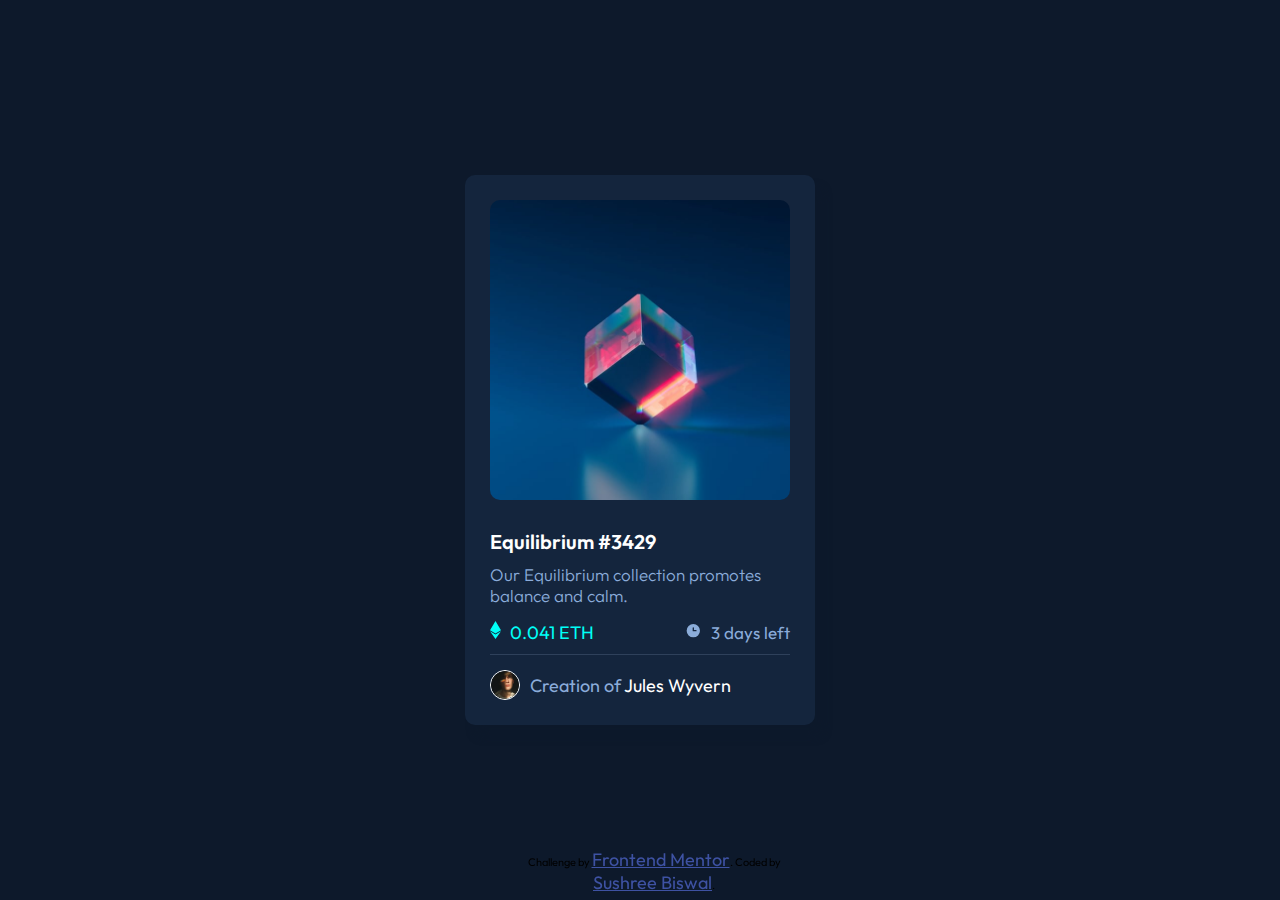
<file: index.html>
<!DOCTYPE html>
<html lang="en">
<head>
  <meta charset="UTF-8">
  <meta name="viewport" content="width=device-width, initial-scale=1.0"> 

  <link href="styles.css" rel="stylesheet">
  <link rel="preconnect" href="https://fonts.googleapis.com">
  <link rel="preconnect" href="https://fonts.gstatic.com" crossorigin>
  <link href="https://fonts.googleapis.com/css2?family=Outfit:wght@300;400;600&display=swap" rel="stylesheet">
  <link rel="icon" type="image/png" sizes="32x32" href="./images/favicon-32x32.png">
  
  <title>Frontend Mentor | NFT preview card component</title>

</head>

<body>
  <div class="card">
    <div class="card-image">
      <img class="image-equilibrium" src="./images/image-equilibrium.jpg" alt="image-equilibrium">
      <div class="preview-icon">
        <img class="icon-view" src="./images/icon-view.svg" alt="icon-view">
      </div>
    </div>
    <div class="title">Equilibrium #3429</div>
    <div class="text">Our Equilibrium collection promotes balance and calm.</div>
    <div class="value">
      <div class="crypto">
        <img src="./images/icon-ethereum.svg" alt="icon-eth">
        <span class="eth-info">0.041 ETH</span>
      </div>
      <div class="time">
        <img src="./images/icon-clock.svg" alt="icon-clock">
        <span class="time-info">3 days left</span>
      </div>
    </div>

    <div class="creator">
      <img src="./images/image-avatar.png" class="avatar">
      <div class="creator-info"> Creation of <span>Jules Wyvern</span>
    </div>
  </div>

  <div class="attribution">
    Challenge by <a href="https://www.frontendmentor.io?ref=challenge" target="_blank">Frontend Mentor</a>. 
    Coded by <a href="#">Sushree Biswal</a>.
  </div>
</body>
</html>
</file>
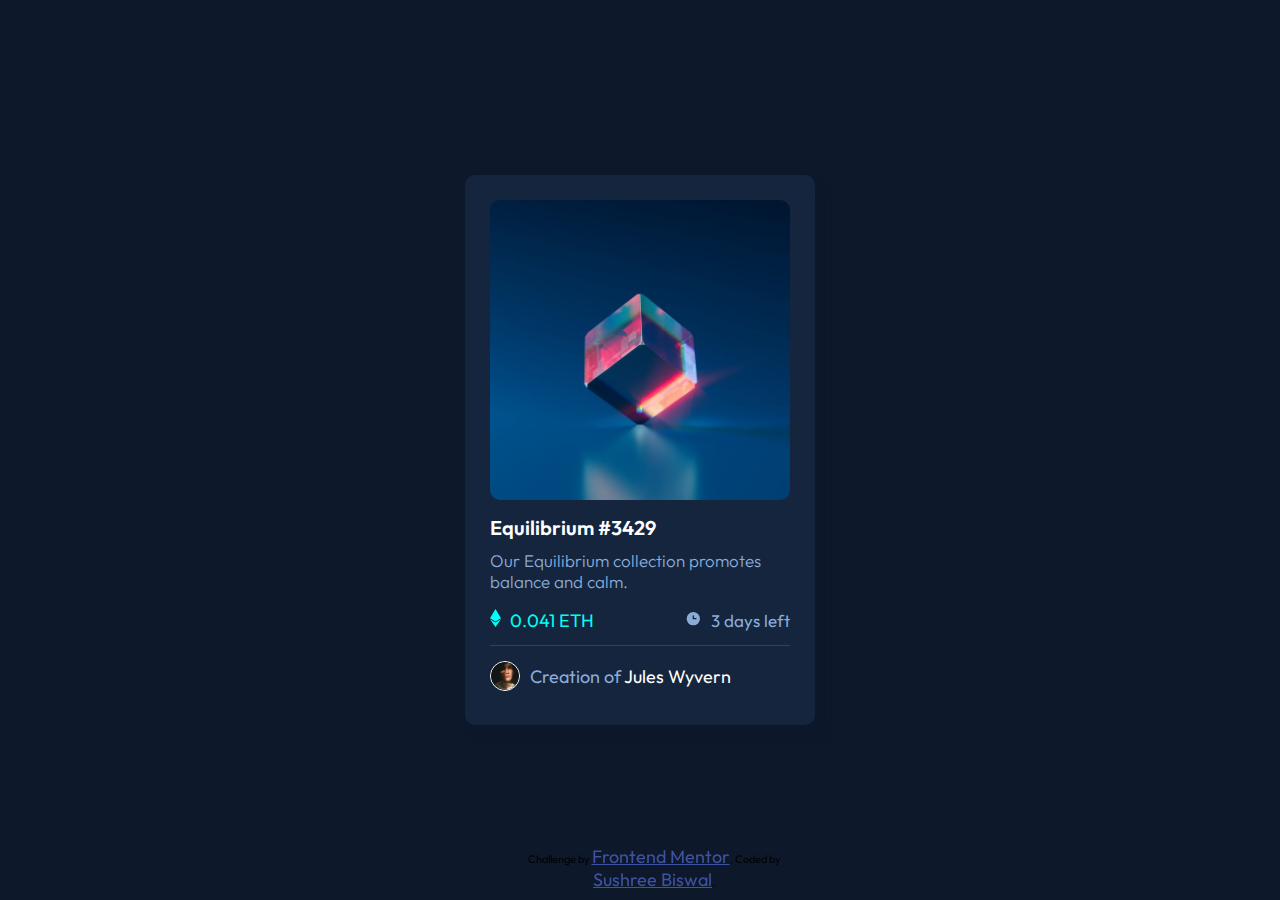
<file: nft-preview-card-component-main/index.html>
<!DOCTYPE html>
<html lang="en">
<head>
  <meta charset="UTF-8">
  <meta name="viewport" content="width=device-width, initial-scale=1.0">

  <link rel="stylesheet" href="styles.css">

  <link rel="preconnect" href="https://fonts.googleapis.com">
  <link rel="preconnect" href="https://fonts.gstatic.com" crossorigin>
  <link href="https://fonts.googleapis.com/css2?family=Outfit:wght@300;400;600&display=swap" rel="stylesheet">
  <link rel="icon" type="image/png" sizes="32x32" href="./images/favicon-32x32.png">
  
  <title>Frontend Mentor | NFT preview card component</title>

</head>
<body>
  <div class="card">
    <div class="card-image">
      <img class="image-equilibrium" src="./images/image-equilibrium.jpg" alt="image-equilibrium">
      <div class="preview-icon">
        <img class="icon-view" src="./images/icon-view.svg" alt="icon-view">
      </div>
    </div>
    <div class="title">Equilibrium #3429</div>
    <div class="text">Our Equilibrium collection promotes balance and calm.</div>
    <div class="value">
      <div class="crypto">
        <img src="./images/icon-ethereum.svg" alt="icon-eth">
        <span class="eth-info">0.041 ETH</span>
      </div>
      <div class="time">
        <img src="./images/icon-clock.svg" alt="icon-clock">
        <span class="time-info">3 days left</span>
      </div>
    </div>

    <div class="creator">
      <img src="./images/image-avatar.png" class="avatar">
      <div class="creator-info"> Creation of <span>Jules Wyvern</span>
    </div>
  </div>
  
  <div class="attribution">
    Challenge by <a href="https://www.frontendmentor.io?ref=challenge" target="_blank">Frontend Mentor</a>. 
    Coded by <a href="#">Sushree Biswal</a>.
  </div>
</body>
</html>
</file>
<file: styles.css>
:root {
    --Soft-blue: hsl(215, 51%, 70%);
    --Cyan: hsl(178, 100%, 50%);
    --main: hsl(217, 54%, 11%);
    --card: hsl(216, 50%, 16%);
    --line: hsl(215, 32%, 27%);
    --White: hsl(0, 0%, 100%);
}

* {
    margin: 0;
    padding: 0;
    box-sizing: border-box;
    font: 18px 'Outfit', sans-serif;
}

body {
    display: grid;
    place-items: center;
    height: 100vh;
    background-color: var(--main);
}

.card {
    padding: 25px;
    width: 350px;
    height: 550px;
    display: flex;
    flex-direction: column;
    background-color: var(--card);
    border-radius: 10px;
    box-shadow: 9px 12px 10px -2px var(--main);
}

.card-image {
    width: 100%;
    height: 100%;
    position: relative;
}

.image-equilibrium {
    width: 300px;
    height: 300px;
    border-radius: 10px;
}

.preview-icon {
    width: 0%;
    height: 100%;
    background-color: var(--Cyan);
    position: absolute;
    top: 0;
    display: grid;
    place-items: center;
    opacity: 0.5;
    overflow: hidden;
    border-radius: 10px;
}

.card-image:hover .preview-icon {
    cursor: pointer;
    width: 100%;
}

.title {
    margin-top: 20px;
    color: var(--White);
    font-weight: 600;
    font-size: 20px;
}

.title:hover {
    cursor: pointer;
    color: var(--Cyan);
}

.text {
    margin-top: 10px;
    color: var(--Soft-blue);
    font-weight: 300;
    font-size: 17px;
}

.value {
    display: flex;
    align-items: center;
    justify-content: space-between;
    margin-top: 15px;
    padding-bottom: 10px;
    border-bottom: 1px solid var(--line);
}

.crypto .time {
    display: flex;
}

.eth-info {
    color: var(--Cyan);
    margin-left: 5px;
}

.time-info {
    margin-left: 5px;
    color: var(--Soft-blue);
    font-size: 17px;
}

.creator {
    display: flex;
    align-items: center;
    margin-top: 15px;
}

.avatar {
    border: 1px solid var(--White);
    border-radius: 50%;
    width: 30px;
}

.creator-info {
    margin-left: 10px;
    color: var(--Soft-blue);
}

.creator-info span {
    color: var(--White);
}

.creator-info span:hover {
    cursor: pointer;
    color: var(--Cyan);
}

.attribution {
    position: fixed;
    width: 278px;
    height: 15px;
    top: 95%;
    left: 50%;
    margin-top: -7px;
    margin-left: -125px;
    font-size: 11px;
    text-align: center;
}

.attribution a {
    color: hsl(228, 45%, 44%);
}
</file>
<file: nft-preview-card-component-main/styles.css>
:root {
    --Soft-blue: hsl(215, 51%, 70%);
    --Cyan: hsl(178, 100%, 50%);
    --main: hsl(217, 54%, 11%);
    --card: hsl(216, 50%, 16%);
    --line: hsl(215, 32%, 27%);
    --White: hsl(0, 0%, 100%);
}

* {
    margin: 0;
    padding: 0;
    box-sizing: border-box;
    font: 18px 'Outfit', sans-serif;
}

body {
    display: grid;
    place-items: center;
    height: 100vh;
    background-color: var(--main);
}

.card {
    padding: 25px;
    width: 350px;
    height: 550px;
    display: flex;
    flex-direction: column;
    background-color: var(--card);
    border-radius: 10px;
    box-shadow: 9px 12px 10px -2px var(--main);
}

.card-image {
    width: 300px;
    height: 300px;
    position: relative;
}

.image-equilibrium {
    width: 100%;
    height: 100%;
    border-radius: 10px;
}

.preview-icon {
    width: 0%;
    height: 100%;
    position: absolute;
    background-color: var(--Cyan);
    top: 0px;
    display: grid;
    place-items: center;
    opacity: 0.5;
    overflow: hidden;
    border-radius: 10px;
}

.card-image:hover .preview-icon {
    cursor: pointer;
    width: 300px;
}

.title {
    margin-top: 15px;
    color: var(--White);
    font-weight: 600;
    font-size: 20px;
}

.title:hover {
    cursor: pointer;
    color: var(--Cyan);
}

.text {
    margin-top: 10px;
    color: var(--Soft-blue);
    font-weight: 300;
    font-size: 17px;
}

.value {
    display: flex;
    align-items: center;
    justify-content: space-between;
    margin-top: 17px;
    padding-bottom: 13px;
    border-bottom: 1px solid var(--line);
}

.crypto .time {
    display: flex;
}

.eth-info {
    color: var(--Cyan);
    margin-left: 5px;
}

.time-info {
    margin-left: 5px;
    color: var(--Soft-blue);
    font-size: 17px;
}

.creator {
    display: flex;
    align-items: center;
    margin-top: 15px;
}

.avatar {
    border: 1px solid var(--White);
    border-radius: 50px;
    width: 30px;
}

.creator-info {
    margin-left: 10px;
    color: var(--Soft-blue);
}

.creator-info span {
    color: var(--White);
}

.creator-info span:hover {
    cursor: pointer;
    color: var(--Cyan);
}

.attribution {
    position: fixed;
    width: 278px;
    height: 15px;
    top: 95%;
    left: 50%;
    margin-top: -10px;
    margin-left: -125px;
    font-size: 11px;
    text-align: center;
}

.attribution a {
    color: hsl(228, 45%, 44%);
}
</file>
